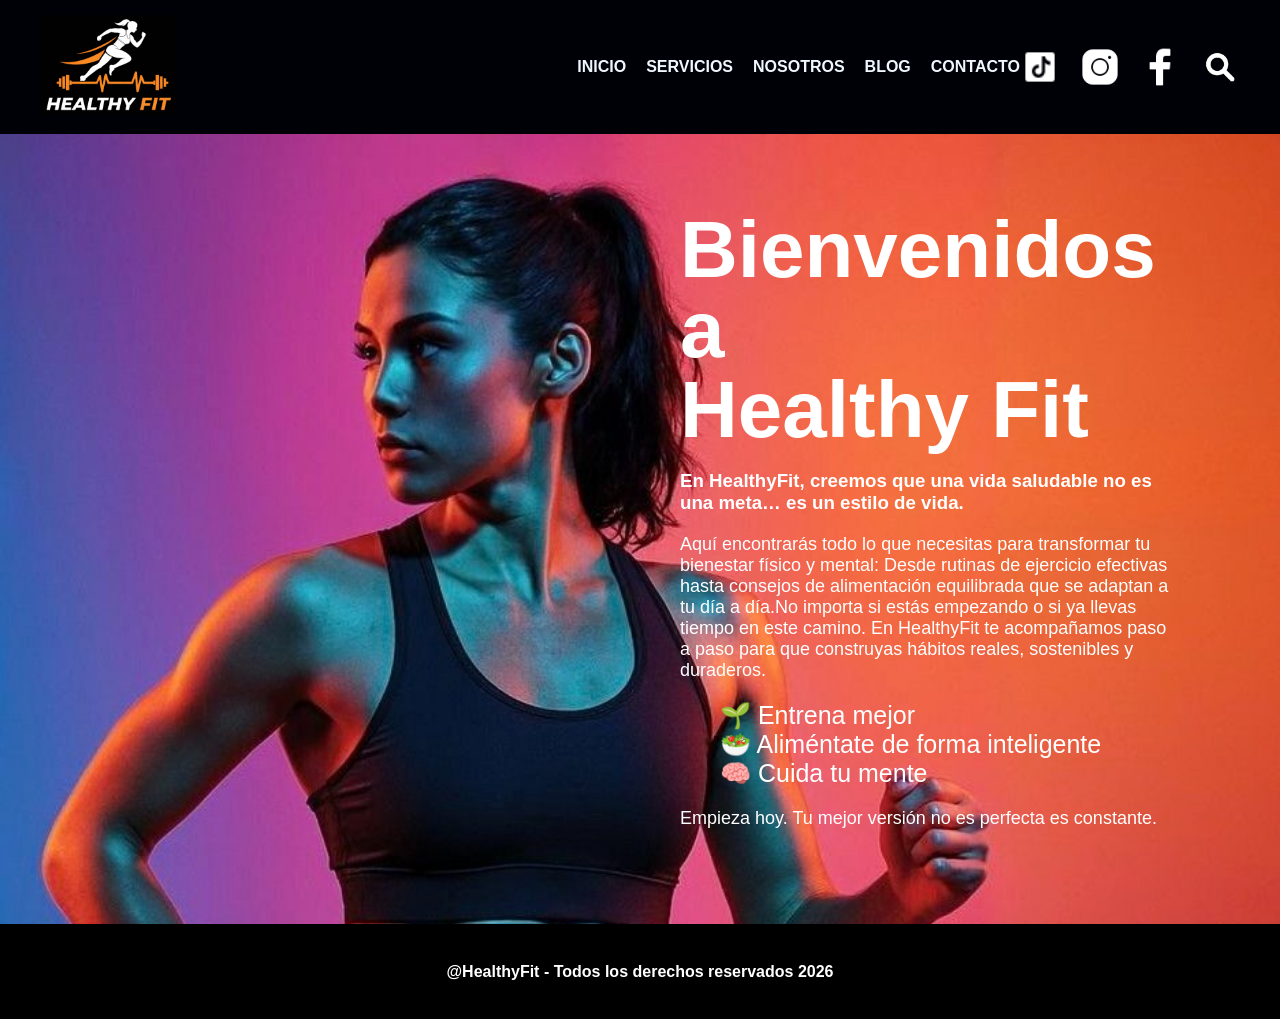
<file: index.html>
<!DOCTYPE html>
<html lang="es">
<head>
    <meta charset="UTF-8">
    <meta name="viewport" content="width=device-width, initial-scale=1.0">
    <link rel="stylesheet" href="estilos.css">
    <title>HealthyFit</title>
</head>

<body>

      <header class="cabecera">
      <div class="logo">
           <img src="Imagenes/LOGO.png" alt="logo">
      </div>
      <nav class="menu">
        <ul>
            <li><a href="index.html">INICIO</a> </li>
            <li><a href="servicios.html" target="contenidoframe">SERVICIOS</a> </li>
            <li><a href="nosotros.html" target="contenidoframe">NOSOTROS</a> </li>
            <li><a href="blog.html" target="contenidoframe">BLOG</a> </li>
            <li><a href="contacto.html" target="contenidoframe">CONTACTO</a> </li>
        </ul>
        </nav>
        <div class="redes">
            <img src="Iconos/icons8-tik-tok-30.png" alt="Tiktok">
            <img src="Iconos/icons8-logo-de-instagram-50.png" alt="Instagram">
            <img src="Iconos/icons8-logo-de-facebook-50.png" alt="FaceBook">
            <img src="Iconos/icons8-búsqueda-64.png" alt="Buscar">
        </div>
      </header>
      <div class="contenido">
          <iframe name="contenidoframe" src="inicio_portada.html"></iframe>
      </div>
      <footer class="pie_de_pagina">
        <p> @HealthyFit - Todos los derechos reservados 2026</p>
      </footer>
</body>
</html>
</file>
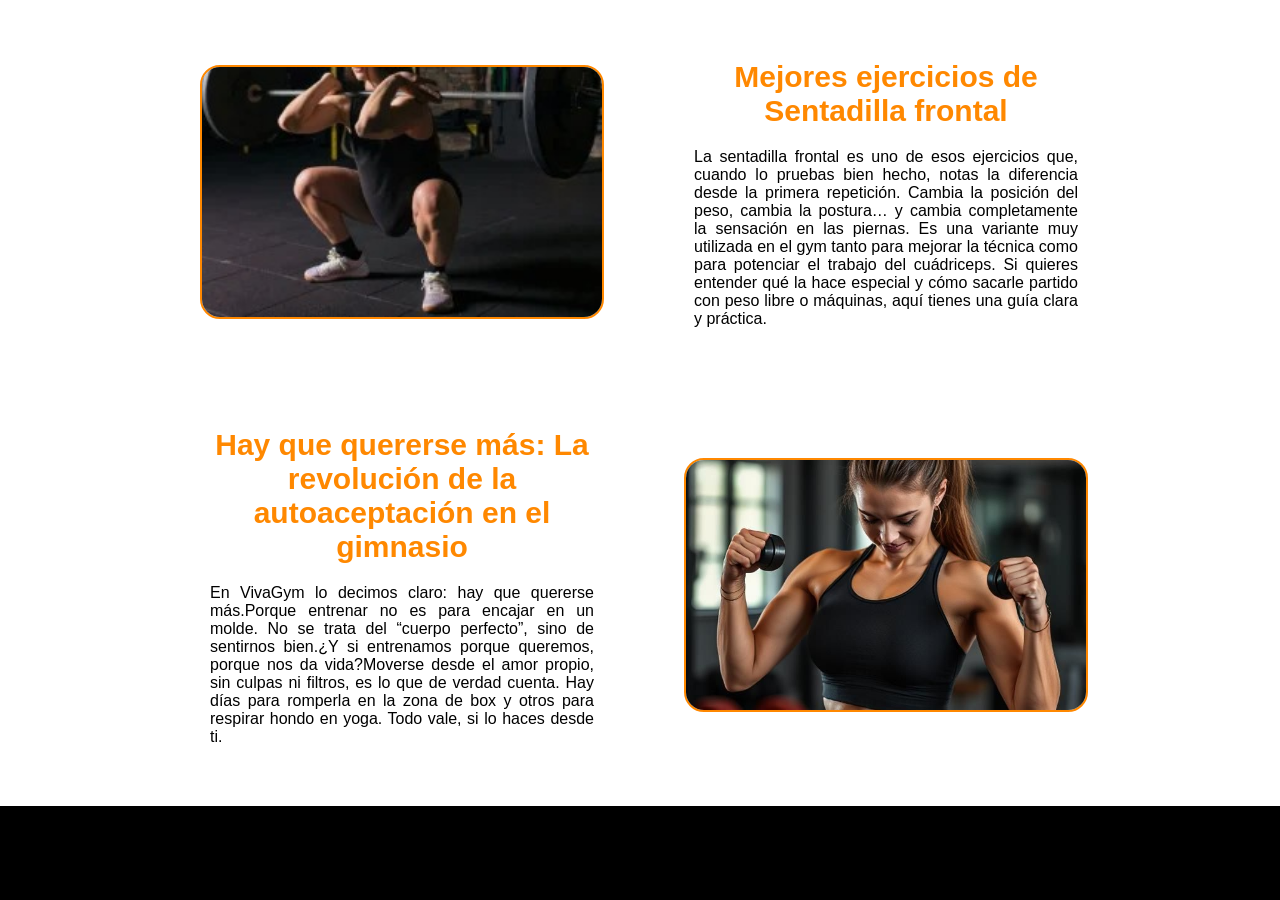
<file: blog.html>
<!DOCTYPE html>
<html lang="es">
<head>
    <meta charset="UTF-8">
    <meta name="viewport" content="width=device-width, initial-scale=1.0">
    <link rel="stylesheet" href="estilos.css">
    <title>blog</title>
</head>
<body>
    <div class="blog">
        <div class="imagenL">
            <img src="Imagenes/Blog/SENTADILLA.jpeg" alt="SENTADILLA">
        </div>
        <div class="post">
            <h3>Mejores ejercicios de <br> Sentadilla frontal</h3>
            <p>La sentadilla frontal es uno de esos ejercicios que, cuando lo pruebas bien hecho, notas la diferencia desde la primera repetición. Cambia la posición del peso, cambia la postura… y cambia completamente la sensación en las piernas.
               Es una variante muy utilizada en el gym tanto para mejorar la técnica como para potenciar el trabajo del cuádriceps. Si quieres entender qué la hace especial y cómo sacarle partido con peso libre o máquinas, aquí tienes una guía clara y práctica.</p>
        </div>
        
        <div class="post">
            <h3>Hay que quererse más: La <br> revolución de la <br> autoaceptación en el <br> gimnasio</h3>
            <p>En VivaGym lo decimos claro: hay que quererse más.Porque entrenar no es para encajar en un molde. No se trata del “cuerpo perfecto”, sino de sentirnos bien.¿Y si entrenamos porque queremos, porque nos da vida?Moverse desde el amor propio, sin culpas ni filtros, es lo que de verdad cuenta. Hay días para romperla en la zona de box y otros para respirar hondo en yoga. Todo vale, si lo haces desde ti.</p>
        </div>
        
        <div class="imagenR">
            <img src="Imagenes/Blog/AUTOACEPTACION.jpeg" alt="AUTOACEPTACION">
        </div>
    </div>
</body>
</html>
</file>
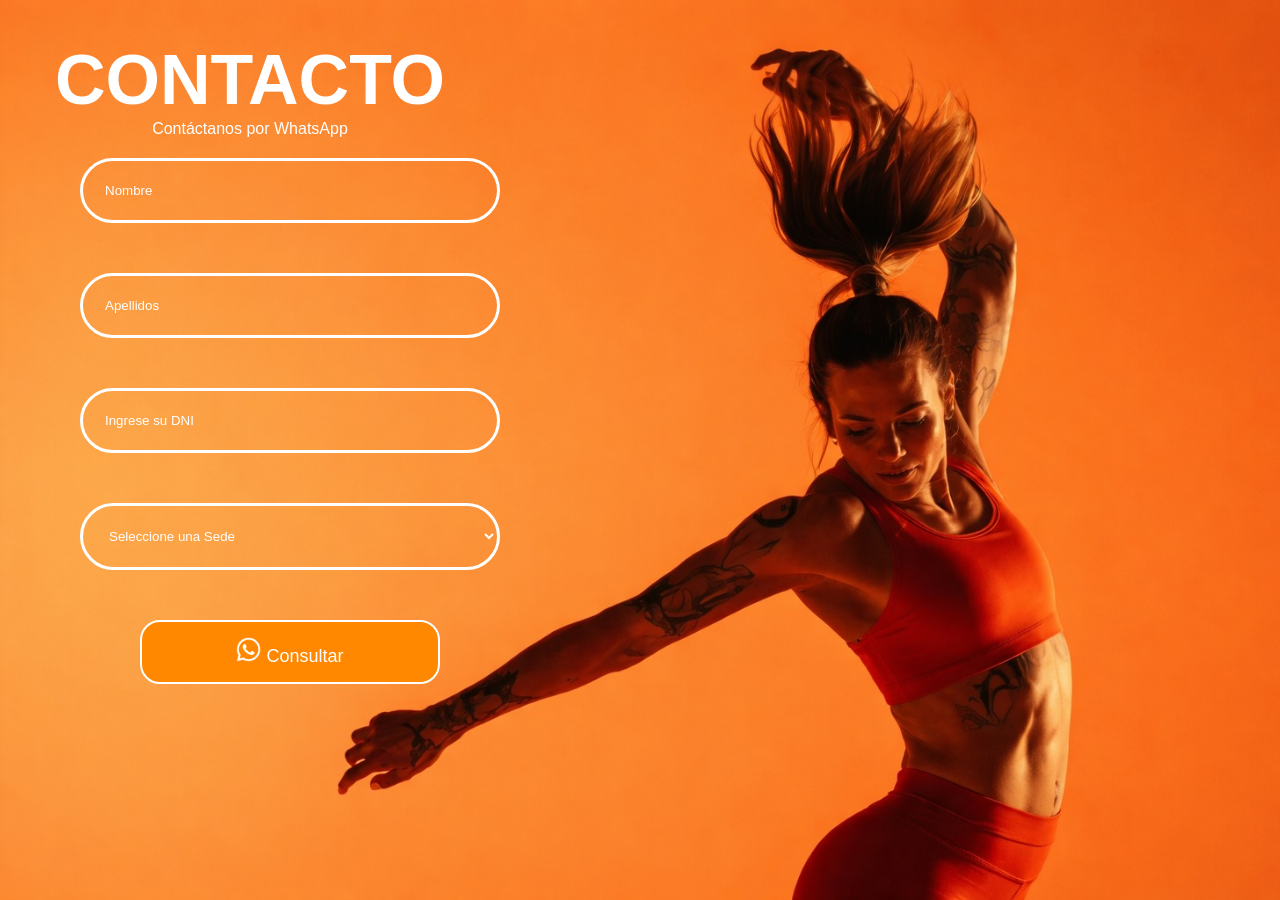
<file: contacto.html>
<!DOCTYPE html>
<html lang="es">
<head>
    <meta charset="UTF-8">
    <meta name="viewport" content="width=device-width, initial-scale=1.0">
    <link rel="stylesheet" href="estilos.css">
    <title>contacto</title>
</head>
<body>
  <section class="contacto">

  <div class="contacto_contenedor">
    <h1>CONTACTO</h1>
  <p>Contáctanos por WhatsApp</p>
       <form class="contacto_formulario">
          <input type="text" placeholder="Nombre" required>
          <input type="text" placeholder="Apellidos" required>
          <input type="text" placeholder="Ingrese su DNI" pattern="[0-9]{8}" required>
          <select required>
            <option >Seleccione una Sede</option>
            <option >Yarinacocha</option>
            <option >Calleria</option>
            <option >Campoverde</option>
            <option >San Jose</option>
            <option >Manantay</option>
          </select>
          <button> <img src="Iconos/wsp.png" alt="wsp">
            Consultar</button>
       </form>
  </div>
  </section>
</body>
</html>
</file>
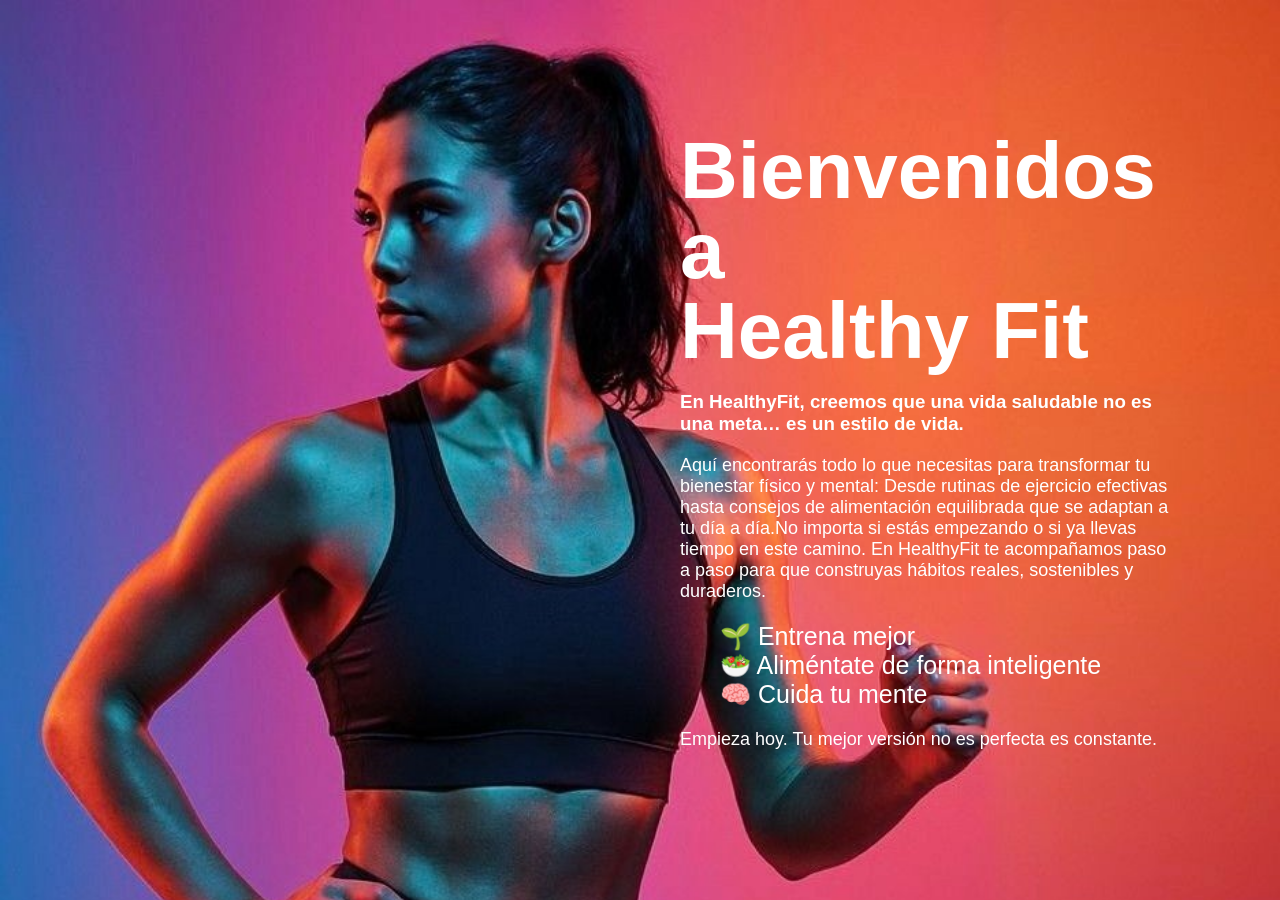
<file: inicio_portada.html>
<!DOCTYPE html>
<html lang="es">
<head>
    <meta charset="UTF-8">
    <meta name="viewport" content="width=device-width, initial-scale=1.0">
    <link rel="stylesheet" href="estilos.css">
    <title>Portada</title>
</head>
<body>
  <section class="portada">
    <div class="portada_texto">
        <h1>Bienvenidos a <br> Healthy Fit</h1>
        <h3>En HealthyFit, creemos que una vida saludable no es una meta… es un estilo de vida.</h3>
        <p>Aquí encontrarás todo lo que necesitas para transformar tu bienestar físico y mental: Desde rutinas de ejercicio efectivas hasta consejos de alimentación equilibrada que se adaptan a tu día a día.No importa si estás empezando o si ya llevas tiempo en este  camino. En HealthyFit te acompañamos paso a paso para que construyas hábitos reales, sostenibles y duraderos.</p>
        <ul class="beneficios">
            <li>🌱 Entrena mejor</li>
            <li>🥗 Aliméntate de forma inteligente</li>
            <li>🧠 Cuida tu mente</li>
        </ul>
        <p>Empieza hoy. Tu mejor versión no es perfecta es constante.</p>
    </div>
  </section>
</body>
</html>
</file>
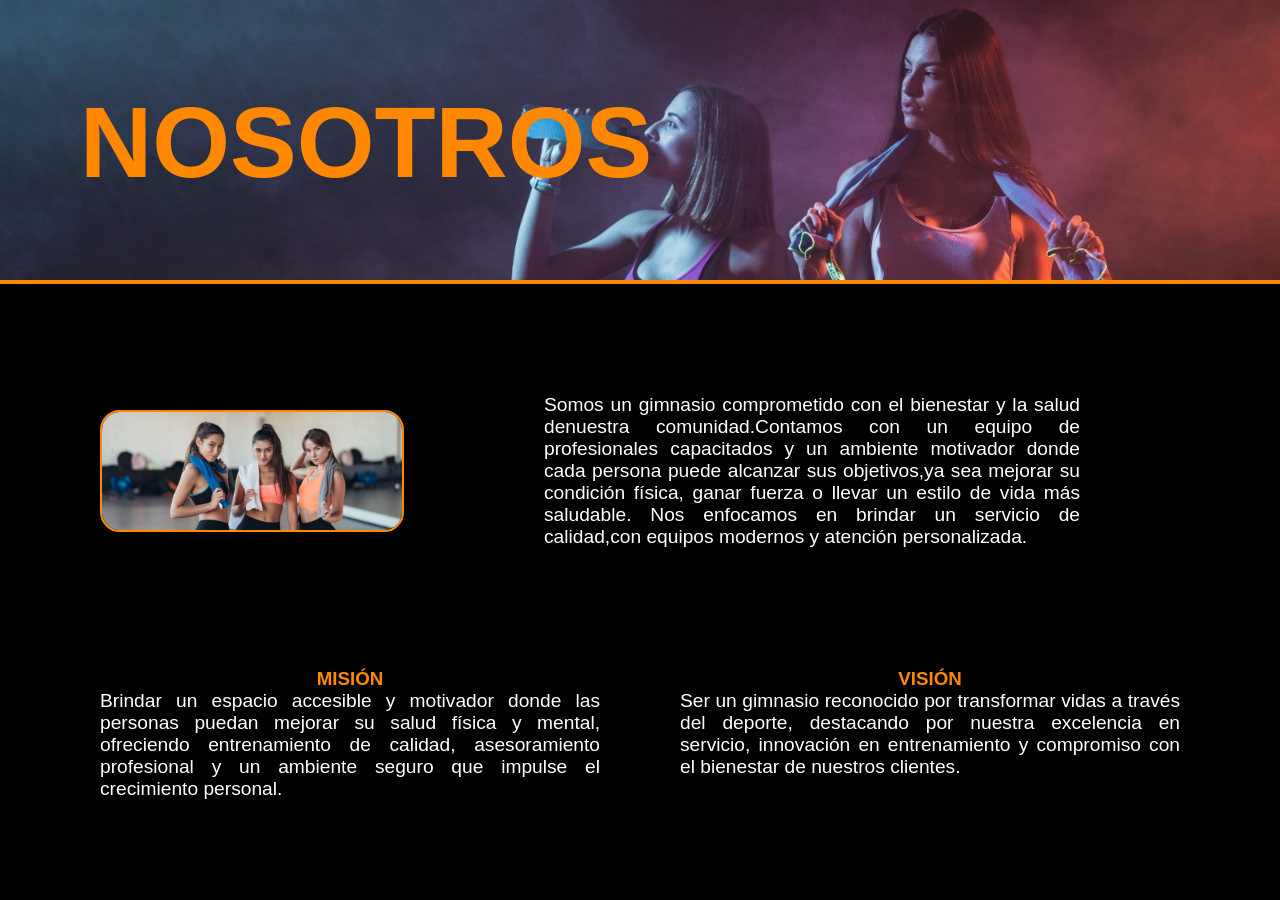
<file: nosotros.html>
<!DOCTYPE html>
<html lang="es">
<head>
    <meta charset="UTF-8">
    <meta name="viewport" content="width=device-width, initial-scale=1.0">
    <link rel="stylesheet" href="estilos.css">
    <title>Nosotros</title>
</head>
<body>
<header class="cabecera_nosotros">
    <img src="Imagenes/Nosotros/PORTADA NOSOTROS.jpeg" alt="Portada nosotros">
    <h1>NOSOTROS</h1>
</header>
<div class="equipo">
    <img src="Imagenes/Nosotros/EQUIPO.jpeg" alt="equipo">
    <p>Somos un gimnasio comprometido con el bienestar y la salud denuestra comunidad.Contamos con un equipo de profesionales capacitados y un ambiente motivador donde cada persona puede alcanzar sus objetivos,ya sea mejorar su condición física,
    ganar fuerza o llevar un estilo de vida más saludable. Nos enfocamos en brindar un servicio de calidad,con equipos modernos y atención personalizada.</p>
</div>
<div class="mis_vis">
    <div class="bloque">
        <h3>MISIÓN</h3>
        <p>Brindar un espacio accesible y motivador donde las personas puedan mejorar su salud física y mental, ofreciendo entrenamiento de calidad, asesoramiento profesional y un ambiente seguro que impulse el crecimiento personal.</p>
    </div>
    <div class="bloque">
        <h3>VISIÓN</h3>
        <p>Ser un gimnasio reconocido por transformar vidas a través del deporte, destacando por nuestra excelencia en servicio, innovación en entrenamiento y compromiso con el bienestar de nuestros clientes.</p>
    </div>
</div>
</body>
</html>
</file>
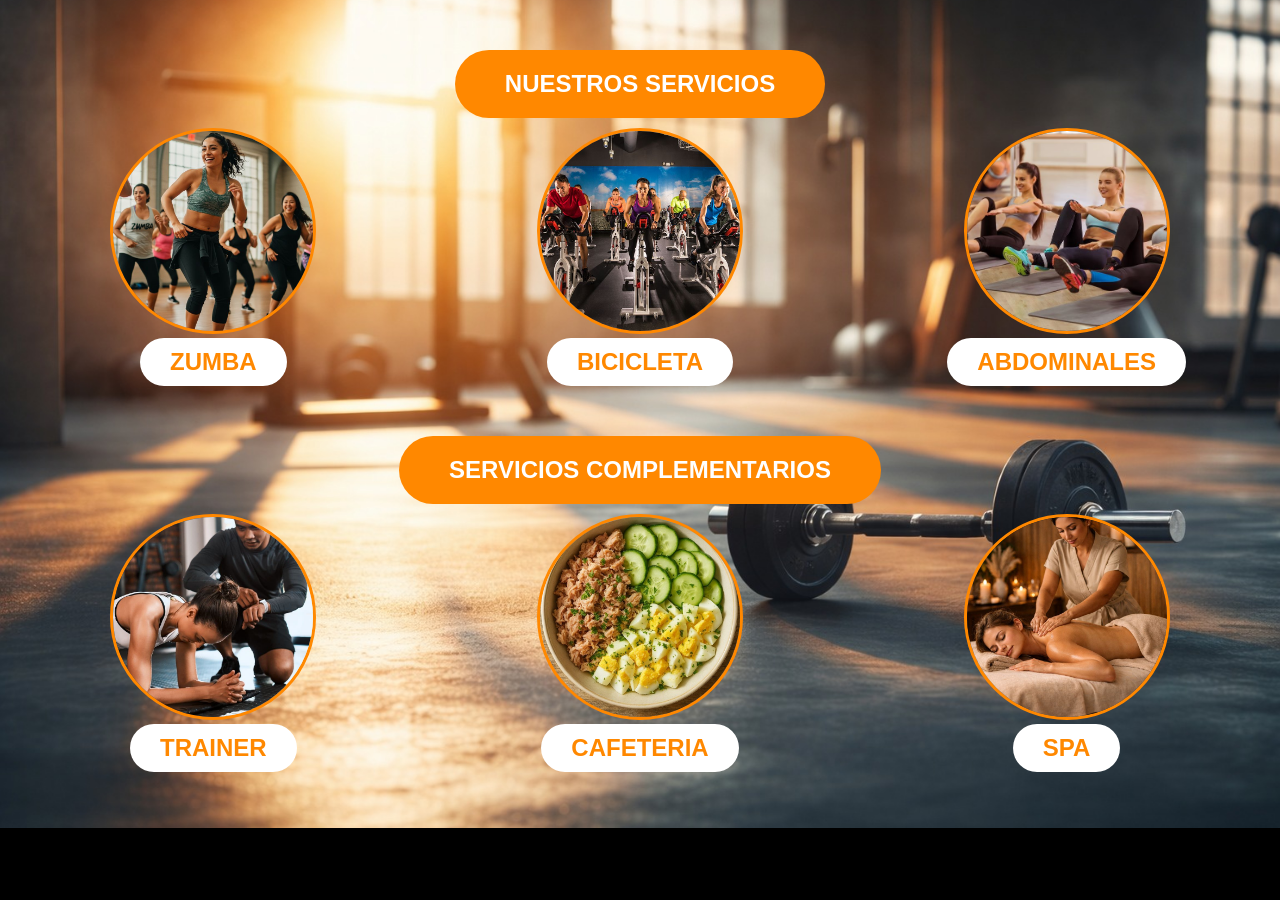
<file: servicios.html>
<!DOCTYPE html>
<html lang="es">
<head>
    <meta charset="UTF-8">
    <meta name="viewport" content="width=device-width, initial-scale=1.0">
    <link rel="stylesheet" href="estilos.css">
    <title>Servicios</title>
</head>
<body class="servicios-body">
      <section class="servicios_seccion">
        <h1>NUESTROS SERVICIOS</h1>
        <div class="servicios-grilla">
        <div class="elemento_servicio">
            <img src="Imagenes/Servicios/ZUMBA.jpeg" alt="ZUMBA">
            <br>
            <h2>ZUMBA</h2>
        </div>
                <div class="elemento_servicio">
           <img src="Imagenes/Servicios/BICICLETA.jpeg" alt="BICICLETA">
            <br>
             <h2>BICICLETA</h2>
        </div>  
                 <div class="elemento_servicio">
           <img src="Imagenes/Servicios/ABDOMINALES.jpeg" alt="ABDOMINALES">
            <br>
             <h2>ABDOMINALES</h2>   
        </div>
        </div>     
    </section>

        <section class="servicios_seccion">
        <h1>SERVICIOS COMPLEMENTARIOS</h1>
        <div class="servicios-grilla">
        <div class="elemento_servicio">
            <img src="Imagenes/Servicios/ENTRENADOR PERSONAL.jpeg" alt="ENTRENADOR PERSONAL">
             <br>
            <h2>TRAINER</h2>
        </div>
                <div class="elemento_servicio">
           <img src="Imagenes/Servicios/CAFETERIA.jpeg" alt="CAFETERIA">
            <br>
             <h2>CAFETERIA</h2>
        </div>  
                 <div class="elemento_servicio">
           <img src="Imagenes/Servicios/SPA.jpeg" alt="SPA">
            <br>
             <h2>SPA</h2>   
        </div>
        </div>     
    </section>
    
</body>
</html>
</file>
<file: estilos.css>
*{
    margin: 0;
    font-family: Arial, Helvetica, sans-serif;
}

body{
    background-color: black;
}
/* ***************************************
AQUÍ PERZONALIZO LA CABECERA
**************************************** */
.cabecera{
    background-color: rgb(0, 0, 7);
    color: #ffffff;
    display: flex;
    align-items: center;
    padding: 15px 40px; 
}
.logo{
    width: 500px;
}
.logo img{
    height: 100px;
}
.menu ul{
    display: flex;
    list-style: none;
    gap: 20px;
}
.menu a{
    color: aliceblue;
    text-decoration: none;
    font-weight: bold;
}
.menu a:hover{
    color: #f80;
}
.redes{
    display: flex;
    gap: 20px;
    margin-left: auto;
}
.redes img{
    height: 40px;
}
.contenido{
    background-color: #f80;
    width: 100%;
    height: calc(100vh - 110px)
}
iframe{
    width: 100%;
    height: 100%;
    border: none;
}
.pie_de_pagina{
    background-color: rgb(0, 0, 0);
    color: #ffffff;
    text-align: center;
    height: 95px;
    font-weight: bold;
    align-content: center;
}
/* ***************************************
AQUÍ PERZONALIZO LA PORTADA
**************************************** */
.portada{
    height: 100vh;
    background-image: url("Imagenes/PORTADA\ .jpeg");
    background-size: cover;
    background-position: top;
    background-repeat: no-repeat;
    position: relative;
}
.portada_texto{
    position: absolute;
    top: 50%;
    right: 50px;
    transform: translateY(-50%);
    width: 500px;
    color: white;
    padding: 50px;
}
.portada_texto h1{
    font-size: 80px;
    line-height: 1;
    margin-bottom: 20px;
}
.portada_texto h3{
    margin-bottom: 20px;
    font-weight: 600;
}
.portada_texto p{
    font-size: 18px;
    margin-bottom: 20px;
}
.beneficios{
    list-style: none;
    margin-bottom: 20px;
}
.beneficios li{
    font-size: 25px;
}
/* ***************************************
AQUÍ PERZONALIZO LA SECCION DE SERVICIOS
**************************************** */
.servicios-body{
    background-image: url("Imagenes/Servicios/FONDO\ SERVICIO.jpeg");
    background-size: cover;
    background-position: center;
    background-repeat: no-repeat;
    min-height: 20vh;
}
.servicios_seccion h1{
    background-color: #f80;
    color: white;
    padding: 20px 50px;
    border-radius: 50px;
    display: inline-block;
    margin-bottom: 10px;
}

.elemento_servicio img{
    width: 200px;
    height: 200px;
    object-fit: cover;
    border-radius: 50%;
    border: 3px solid #f80;
}
.servicios_seccion h2{
    background-color: rgb(255, 255, 255);
    color: #f80;
    padding: 10px 30px;
    border-radius: 30px;
    display: inline-block;
}
.servicios-grilla{
    display: grid;
    grid-template-columns: repeat(3,1fr);
    margin-bottom: 30px;
}
.servicios_seccion{
    text-align: center;
    margin-top: 50px;
}
/* ***************************************
AQUÍ PERZONALIZO LA SECCION DE NOSOTROS
**************************************** */
.cabecera_nosotros{
    background-color: #f80;
    position: relative;
    width: 100%;
}
.cabecera_nosotros img{
    width: 100%;
}
.cabecera_nosotros h1{
    position: absolute;
    top: 30%;
    color: #f80;
    font-size: 100px;
    padding-left: 80px;
    font-weight: 800;
}
.equipo{
        color: #ffffff;
        display: flex;
        gap: 40px;
        align-items: center;
        padding: 10px 100px;
}
.equipo img{
    width: 300px;
    border-radius: 20px;
    border: #f80 solid 2px;
}
.equipo p{
    padding: 100px;
    text-align: justify;
    font-size: larger;
}
.mis_vis{
    display: grid;
    text-align: center;
    grid-template-columns: 1fr 1fr;
    color: white;
    padding: 10px 100px;
    gap: 80px;
}
.bloque h3{
    color: #f80;
}
.bloque p{
    text-align: justify;
    font-size: larger;
}
/* ***************************************
AQUÍ PERZONALIZO LA SECCION DE BLOG
**************************************** */
.blog{
    background-color: #ffffff;
    display: grid;
    grid-template-columns: 1fr 1fr;
    gap: 80px;
    padding: 50px;
    padding-right: 200px;
    padding-left: 200px;
}
.blog img{
    width: 400px;
    height: 250PX;
    object-fit: cover;
    border-radius: 20px;
    border: #f80 solid 2px;
}
.imagenL{
    text-align:right ;
    align-content: center;
}
.imagenR{
    text-align: left;
    align-content: center;
}
.post{
    display: flex;
    flex-direction: column;
    text-align: center;
    padding: 10px;
}
.post h3{
    color: hsl(32, 100%, 50%);
    margin-bottom: 20px;
    font-size: 30px;
}
.post p{
    text-align: justify;
}

/* ***************************************
AQUÍ PERZONALIZO LA SECCION DE CONTACTO
**************************************** */
.contacto{
    min-height: 100vh;
    background-image: url("Imagenes/CONTACTO.jpeg");
    display: flex;
    flex-direction: column;
    color: white;
    background-size: cover;
}
.contacto h1{
    font-size: 70px;
    padding-top: 40px;
}
.contacto_contenedor{

    text-align: center;
    width: 500px;
}
.contacto_formulario{
    padding-left: 80px;
    padding-top: 20px;
    display: flex;
    flex-direction: column;
    gap: 50px;
}
.contacto_formulario input,
.contacto_formulario select{
    border-radius: 40px;
    padding: 22px;
    border: 3px solid white;
    color: white;
    background: transparent;
    outline: none;
}
.contacto_formulario input::placeholder{
    color: white;
}
.contacto_formulario option{
    color: black;
}
.contacto_formulario button{
    align-self: center;
    padding: 15px;
    width: 300px;
    border: 2px solid white;
    border-radius: 20px;
    background-color: #f80;
    color: white;
    font-size: 18px;
}
.contacto_formulario button img{
    width: 25px;
}
/* ***************************************
AQUÍ HAGO LA WEB RESPONSIVE PARA CELULARES
**************************************** */

@media(max-width:768px){

    /*RESPONSIVO PORTADA*/
.cabecera{
     flex-direction: column;
}
.menu ul{
    flex-direction: column;
}
.redes{
    margin-left: 0;
}
.portada{
    height: auto;
    padding: 120px 20px;
}
.portada_texto{
    transform: none;
    position: static;
    width: 100% 20px;
    text-align: center;
}

/*RESPONSIVO SERVICIOS*/
.servicios-grilla{
    grid-template-columns: 1fr;
    gap: 50px;
}

/*RESPONSIVO NOSOTROS*/
.equipo{
    flex-direction: column;
}
.equipo p{
     padding: 20px 20px;
}
.equipo img{
    width: 100%;
}
.cabecera_nosotros h1{
    padding-left: 20%;
}
.mis_vis{
    grid-template-columns: 1fr;
}

/*RESPONSIVO BLOG*/
.blog{
    grid-template-columns: 1fr;
}
.contacto{
    align-items: center;
}

}
</file>
